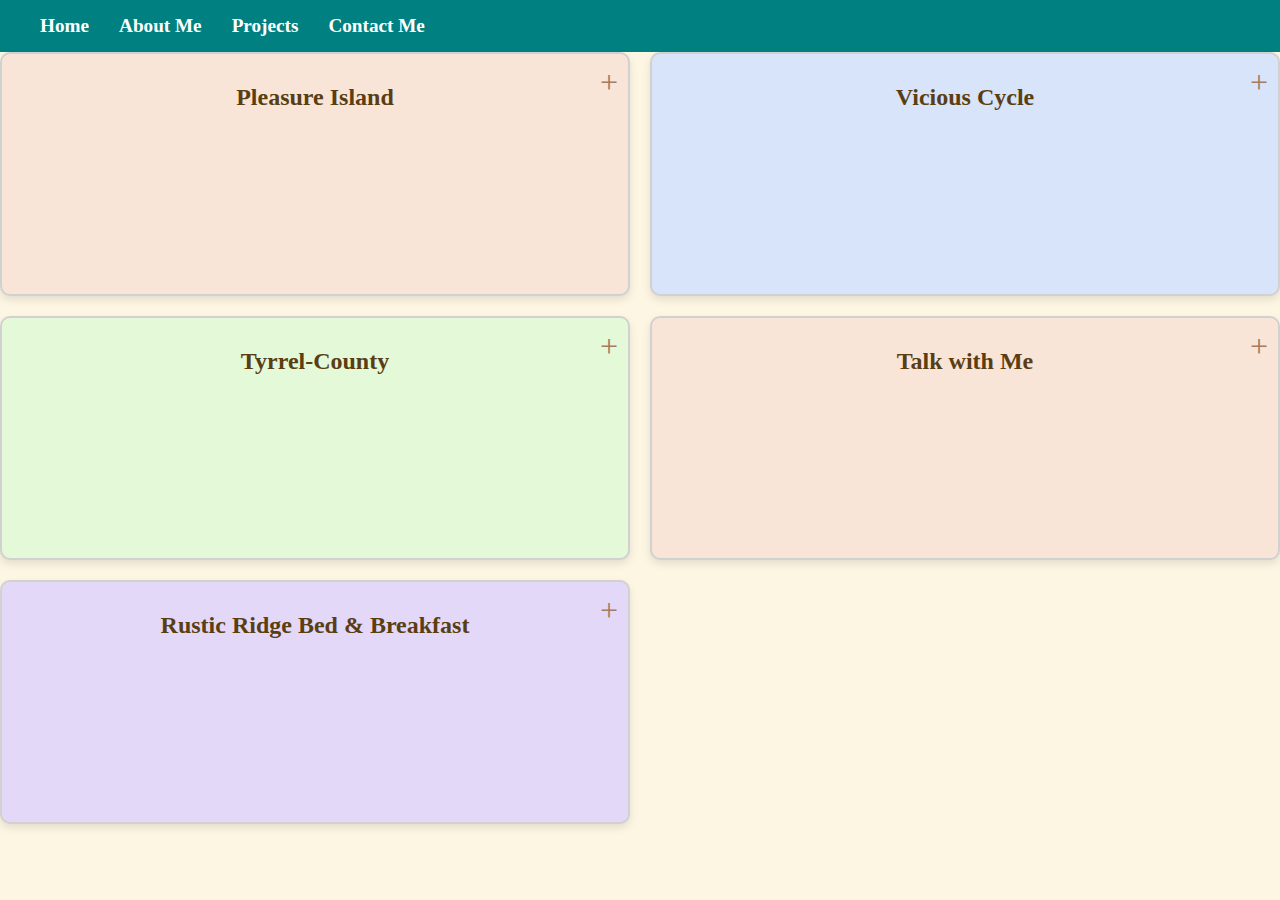
<file: projects.html>
<!DOCTYPE html>
<html lang="en">
<head>
    <meta charset="UTF-8">
    <meta name="viewport" content="width=device-width, initial-scale=1.0">
    <title>My Portfolio</title>
    <link rel="stylesheet" href="styles.css">
</head>
<body>
    <!-- Header Section -->
    <header>
        <div class="hamburger">
            <div></div>
            <div></div>
            <div></div>
        </div> 
        <nav>
            <ul>
                <li><a href="index.html">Home</a></li>
                <li><a href="about.html">About Me</a></li>
                <li><a href="projects.html">Projects</a></li>
                <li><a href="contact.html">Contact Me</a></li>
            </ul>
        </nav>
    </header>
    
    <!-- Card Section -->
    <section class="card-section">
        <div class="container">
            <div class="card">
                <h3>Pleasure Island</h3>
                
                <a href="https://wcet.waketech.edu/ushrestha/WEB125/lesson10/index.html" class="plus-sign">+</a>
                
                </div>
            <div class="card">
                <h3>Vicious Cycle</h3>
                <a href="https://wcet.waketech.edu/ushrestha/WEB140/Project%201/index.html" class="plus-sign">+</a>
                
            </div>
            <div class="card">
                <h3>Tyrrel-County</h3>
                <a href="https://github.com/ushrestha12/Tyrrell-County" class="plus-sign">+</a>
            </div>
            <div class="card">
                <h3>Talk with Me</h3>
                <a href="https://www.figma.com/proto/X6QYooGvhL0PRA63ET7SlJ/TALK-WITH-ME?type=design&node-id=1-2&t=AUO1v9btexLevYky-1&scaling=scale-down&page-id=0%3A1&starting-point-node-id=1%3A2" class="plus-sign">+</a> 
            </div>
            <div class="card">
                <h3>Rustic Ridge Bed & Breakfast</h3>
                    <a href="https://www.figma.com/proto/VjegDDAjWKV0rWZh0SVsWX/Rustic-Ridge-B%26B?node-id=2125-3&p=f&t=YPl1sWO6WX4r1MRQ-1&scaling=scale-down&content-scaling=fixed&page-id=2125%3A2&starting-point-node-id=2125%3A3" class="plus-sign">+</a> 
            </div>
        </div>
    </section>
    <script src="script.js"></script>
</body>
</html>
</file>
<file: styles.css>
/* General Styles */
body {
    font-family: 'Georgia', serif;
    background-color: #FDF6E3;
    color: #333;
    margin: 0;
    padding: 0;
}

/* Header and Navigation */
header {
    display: flex;
    justify-content: space-between;
    align-items: center;
    background-color: #008080;
    padding: 15px 40px;
    color: white;
}

.logo {
    text-align: center; /* Center the logo */
    margin: 20px 0; /* Add some margin above and below */
}

.logo img {
    max-width: 200px; /* Adjust the size as needed */
    height: auto; /* Maintain aspect ratio */
    border-radius: 50%;
    border: 3px solid #008080;
}

nav ul {
    list-style: none;
    display: flex;
    gap: 30px;
    padding: 0;
    margin: 0;
}

nav ul li {
    display: inline;
}

nav ul li a {
    text-decoration: none;
    color: white;
    font-size: 1.2em;
    font-weight: bold;
    transition: 0.3s;
}

nav ul li a:hover {
    color: #FFD700;
}
/* About Page Layout */
.about-container {
    display: flex;
    flex-wrap: wrap;
    align-items: center;
    justify-content: center;
    padding: 50px;
    background-color: #ADD8E6;
}

.about-content {
    display: flex;
    max-width: 900px;
    background: white;
    box-shadow: 0 4px 8px rgba(0, 0, 0, 0.2);
}

.about-image img {
    width: 300px;
    height: auto;
    border-radius: 10px;
    margin-top: 10px;
    margin-left: 15px;
}

.about-text {
    padding: 20px;
    flex: 1;
}

.about-text h2 {
    font-size: 2em;
    margin-bottom: 10px;
}

.about-text p {
    font-size: 1.1em;
    line-height: 1.6;
}

.buttons {
    margin-top: 15px;
}

.btn {
    display: inline-block;
    margin-right: 10px;
    padding: 10px 15px;
    border: 2px solid black;
    text-decoration: none;
    font-weight: bold;
    color: black;
    transition: 0.3s;
}

.btn:hover {
    background: black;
    color: white;
}

.social-icons {
    margin-top: 20px;
}

.social-icons a img {
    width: 30px;
    margin-right: 10px;
}

/* Hero Section */
.hero {
    text-align: center;
    padding: 100px 20px;
    background: url('hero-background.jpg') no-repeat center center/cover;
    color: rgb(6, 4, 4);
}


.hero h1 {
    font-size: 3em;
    margin: 0;
}

.hero p {
    font-size: 1.5em;
    margin: 10px 0;
}

.btn {
    display: inline-block;
    margin-top: 20px;
    padding: 10px 20px;
    background-color: #FFD700;
    color: #333;
    font-size: 1.2em;
    text-decoration: none;
    border-radius: 8px;
    transition: 0.3s;
}

.btn:hover {
    background-color: #FFA500;
}
css
Copy
/* Card Section */
.card-section {
    padding: 40px 20px; /* Space around the section */
    background-color: #fef6e4; /* Light background color */
}

.container {
    display: grid;
    grid-template-columns: repeat(2, 1fr); /* Set to 2 columns */
    gap: 20px; /* Space between cards */
}

.card {
    background-color: #ffffff; /* Card background color */
    border: 2px solid #d1d1d1; /* Add a border */
    border-radius: 10px; /* Rounded corners */
    box-shadow: 0 4px 8px rgba(0, 0, 0, 0.1); /* Subtle shadow */
    padding: 20px; /* Space inside the card */
    text-align: center; /* Centered text */
    transition: transform 0.3s, box-shadow 0.3s; /* Smooth hover effect */
    height: 200px; /* Fixed height for uniformity */
    position: relative; /* For positioning the plus sign */
}

.card h3 {
    font-size: 1.5em; /* Font size for headings */
    color: #5a3e13; /* Darker text color */
    margin: 10px 0; /* Margin for spacing */
}

.card p {
    font-size: 2em; /* Larger font size for the plus sign */
    color: #a77b5f; /* Subtle color for text */
    margin: 0; /* Remove default margin */
    position: absolute; /* Position the plus sign */
    top: 10px; /* Adjust positioning */
    right: 10px; /* Adjust positioning */
}

.card:hover {
    transform: translateY(-5px); /* Lift effect on hover */
    box-shadow: 0 8px 16px rgba(0, 0, 0, 0.2); /* Increased shadow on hover */
}

/* Optional: Add a unique background color for each card */
.card:nth-child(1) { background-color: #f9e4d8; }
.card:nth-child(2) { background-color: #d8e4f9; }
.card:nth-child(3) { background-color: #e4f9d8; }
.card:nth-child(4) { background-color: #f9e4d8; }
.card:nth-child(5) { background-color: #e4d8f9; }
.card:nth-child(6) { background-color: #f9f2e4; }
.card:nth-child(7) { background-color: #e4f9f2; }
.plus-sign {
    font-size: 2em; /* Larger font size for the plus sign */
    color: #a77b5f; /* Subtle color for text */
    text-decoration: none; /* Remove underline */
    position: absolute; /* Position the plus sign */
    top: 10px; /* Adjust positioning */
    right: 10px; /* Adjust positioning */
}

.plus-sign:hover {
    color: #008080; /* Change color on hover */
}
/* Responsive adjustments */
@media (max-width: 768px) {
    .container {
        grid-template-columns: 1fr; /* Single column on smaller screens */
    }

    .card {
        height: auto; /* Allow cards to adjust height */
    }
}

@media (min-width: 769px) and (max-width: 1024px) {
    .container {
        grid-template-columns: repeat(2, 1fr); /* Two columns on medium screens */
    }
}
@media (max-width: 768px) {
    nav ul {
        flex-direction: column; /* Stack items vertically */
        align-items: center; /* Center items */
        display: none; /* Hide by default */
    }

    nav.active ul {
        display: flex; /* Show when active */
    }

    .hamburger {
        display: block; /* Show hamburger menu */
        cursor: pointer;
    }
}

.hamburger {
    display: none; /* Hide on larger screens */
    flex-direction: column;
    justify-content: space-around;
    height: 24px;
    width: 30px;
}

/* Add styles for hamburger lines */
.hamburger div {
    height: 3px;
    width: 100%;
    background-color: white;
}

/* When the screen is small */
@media (max-width: 768px) {
    .hamburger {
        display: flex; /* Show hamburger on mobile */
    }

    header {
        justify-content: space-between;
    }
}
</file>
